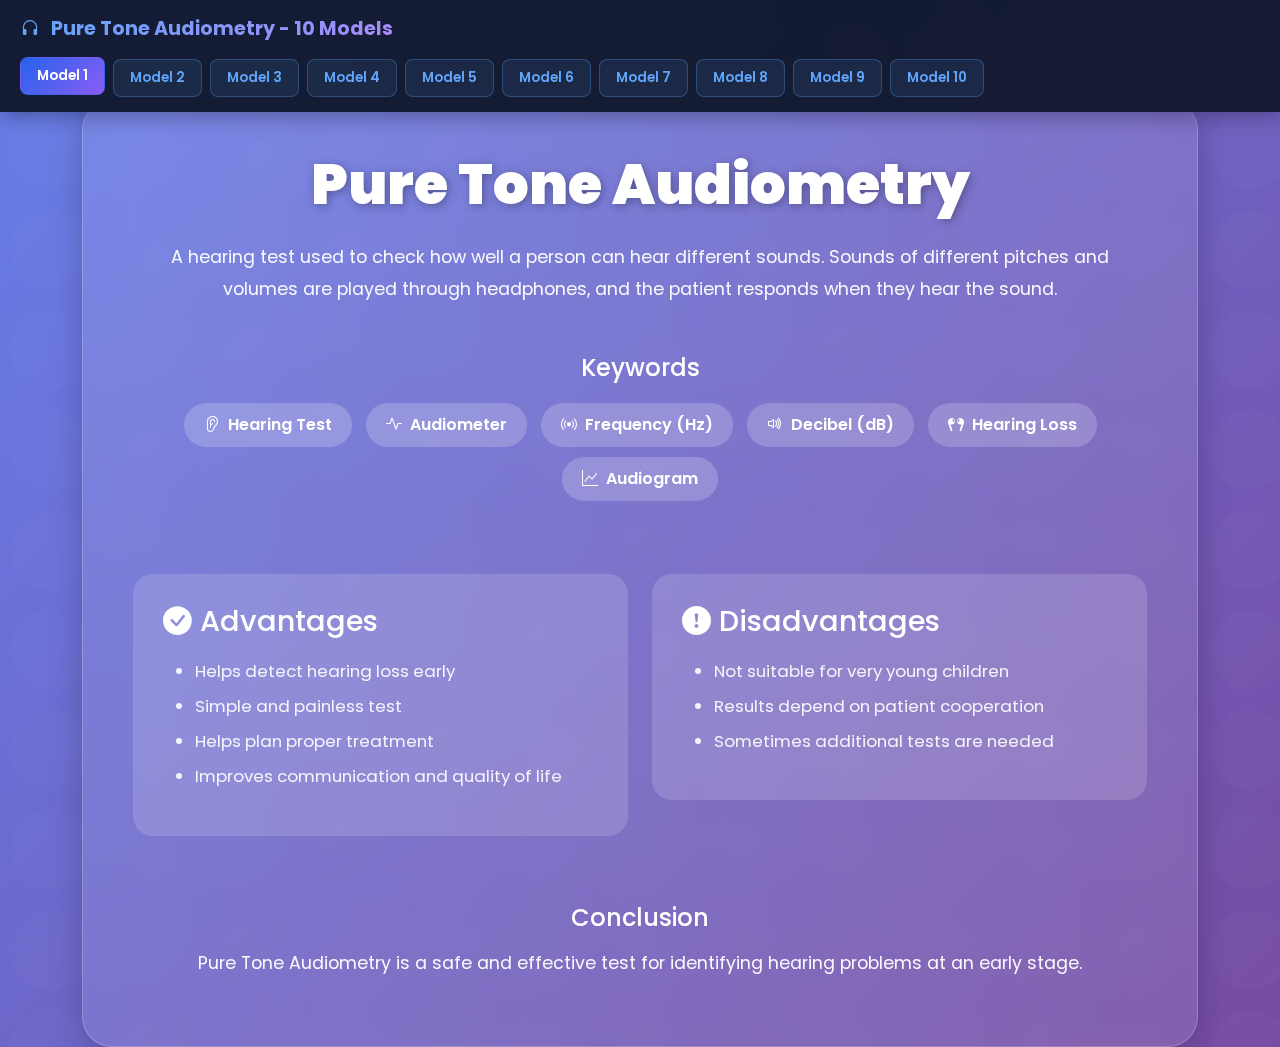
<file: s2.html>
<!DOCTYPE html>
<html lang="en">

<head>
    <meta charset="UTF-8">
    <meta name="viewport" content="width=device-width, initial-scale=1.0">
    <title>Pure Tone Audiometry - 10 Beautiful Section Models</title>
    <link href="https://cdn.jsdelivr.net/npm/bootstrap@5.3.0/dist/css/bootstrap.min.css" rel="stylesheet">
    <link rel="stylesheet" href="https://cdn.jsdelivr.net/npm/bootstrap-icons@1.11.0/font/bootstrap-icons.min.css">
    <link rel="preconnect" href="https://fonts.googleapis.com">
    <link rel="preconnect" href="https://fonts.gstatic.com" crossorigin>
    <link href="https://fonts.googleapis.com/css2?family=Poppins:wght@300;400;500;600;700;800;900&family=Playfair+Display:wght@400;500;600;700;800;900&family=Montserrat:wght@300;400;500;600;700;800;900&family=Orbitron:wght@400;500;600;700;800;900&display=swap" rel="stylesheet">
    
    <style>
        * {
            margin: 0;
            padding: 0;
            box-sizing: border-box;
        }

        body {
            font-family: 'Poppins', sans-serif;
            overflow-x: hidden;
        }

        /* Navigation Bar */
        .section-nav {
            position: fixed;
            top: 0;
            left: 0;
            right: 0;
            z-index: 10000;
            background: rgba(15, 23, 42, 0.95);
            backdrop-filter: blur(20px);
            padding: 15px 0;
            box-shadow: 0 4px 20px rgba(0, 0, 0, 0.3);
        }

        .nav-container {
            max-width: 1400px;
            margin: 0 auto;
            padding: 0 20px;
            display: flex;
            align-items: center;
            justify-content: space-between;
            flex-wrap: wrap;
            gap: 15px;
        }

        .nav-title {
            color: white;
            font-size: 1.2rem;
            font-weight: 700;
            background: linear-gradient(135deg, #60a5fa, #a78bfa);
            -webkit-background-clip: text;
            -webkit-text-fill-color: transparent;
        }

        .nav-buttons {
            display: flex;
            gap: 8px;
            flex-wrap: wrap;
        }

        .nav-btn {
            padding: 8px 16px;
            background: rgba(96, 165, 250, 0.1);
            border: 1px solid rgba(96, 165, 250, 0.3);
            color: #60a5fa;
            border-radius: 8px;
            cursor: pointer;
            font-size: 0.85rem;
            font-weight: 600;
            transition: all 0.3s ease;
        }

        .nav-btn:hover,
        .nav-btn.active {
            background: linear-gradient(135deg, #2563eb, #8b5cf6);
            color: white;
            border-color: transparent;
            transform: translateY(-2px);
        }

        .section-model {
            min-height: 100vh;
            padding-top: 100px;
            display: none;
        }

        .section-model.active {
            display: block;
        }

        /* ========== MODEL 1: GRADIENT GLASS ========== */
        .model-1 {
            background: linear-gradient(135deg, #667eea 0%, #764ba2 100%);
            position: relative;
        }

        .model-1::before {
            content: '';
            position: absolute;
            top: 0;
            left: 0;
            width: 100%;
            height: 100%;
            background: url('data:image/svg+xml,<svg width="100" height="100" xmlns="http://www.w3.org/2000/svg"><circle cx="50" cy="50" r="40" fill="rgba(255,255,255,0.03)"/></svg>');
            opacity: 0.5;
        }

        .model-1 .glass-card {
            background: rgba(255, 255, 255, 0.1);
            backdrop-filter: blur(20px);
            border: 1px solid rgba(255, 255, 255, 0.2);
            border-radius: 30px;
            padding: 50px;
            box-shadow: 0 8px 32px rgba(0, 0, 0, 0.2);
        }

        .model-1 h1 {
            color: white;
            font-size: 3.5rem;
            font-weight: 900;
            margin-bottom: 20px;
            text-shadow: 2px 2px 10px rgba(0, 0, 0, 0.3);
        }

        .model-1 .content-text {
            color: rgba(255, 255, 255, 0.95);
            font-size: 1.1rem;
            line-height: 1.8;
        }

        .model-1 .keyword-badge {
            display: inline-block;
            padding: 10px 20px;
            background: rgba(255, 255, 255, 0.2);
            border-radius: 50px;
            color: white;
            margin: 5px;
            font-weight: 600;
            transition: all 0.3s ease;
        }

        .model-1 .keyword-badge:hover {
            background: rgba(255, 255, 255, 0.3);
            transform: translateY(-5px);
        }

        .model-1 .pro-con-box {
            background: rgba(255, 255, 255, 0.15);
            border-radius: 20px;
            padding: 30px;
            margin: 20px 0;
        }

        .model-1 .pro-con-box h4 {
            color: white;
            font-size: 1.8rem;
            margin-bottom: 20px;
        }

        .model-1 .pro-con-box li {
            color: rgba(255, 255, 255, 0.9);
            margin: 10px 0;
            font-size: 1.05rem;
        }

        /* ========== MODEL 2: MODERN SPLIT ========== */
        .model-2 {
            background: #f8fafc;
        }

        .model-2 .split-container {
            display: grid;
            grid-template-columns: 1fr 1fr;
            gap: 0;
            min-height: 90vh;
        }

        .model-2 .left-panel {
            background: linear-gradient(135deg, #1e293b, #0f172a);
            padding: 80px 60px;
            display: flex;
            flex-direction: column;
            justify-content: center;
        }

        .model-2 .right-panel {
            background: white;
            padding: 80px 60px;
            display: flex;
            flex-direction: column;
            justify-content: center;
        }

        .model-2 h1 {
            color: white;
            font-size: 3.5rem;
            font-weight: 900;
            margin-bottom: 30px;
            line-height: 1.2;
        }

        .model-2 .left-panel p {
            color: #cbd5e1;
            font-size: 1.2rem;
            line-height: 1.9;
        }

        .model-2 .info-card {
            background: #f1f5f9;
            border-left: 5px solid #3b82f6;
            padding: 25px;
            margin: 20px 0;
            border-radius: 10px;
        }

        .model-2 .info-card h4 {
            color: #1e293b;
            font-weight: 700;
            margin-bottom: 15px;
        }

        .model-2 .tag-cloud {
            display: flex;
            flex-wrap: wrap;
            gap: 10px;
            margin: 30px 0;
        }

        .model-2 .tag {
            padding: 8px 18px;
            background: linear-gradient(135deg, #3b82f6, #8b5cf6);
            color: white;
            border-radius: 20px;
            font-size: 0.9rem;
            font-weight: 600;
        }

        /* ========== MODEL 3: NEON DARK ========== */
        .model-3 {
            background: #0a0e27;
            position: relative;
            overflow: hidden;
        }

        .model-3::before {
            content: '';
            position: absolute;
            width: 500px;
            height: 500px;
            background: radial-gradient(circle, rgba(59, 130, 246, 0.3), transparent);
            border-radius: 50%;
            top: -250px;
            right: -250px;
            animation: pulse 3s ease-in-out infinite;
        }

        @keyframes pulse {
            0%, 100% { transform: scale(1); opacity: 0.3; }
            50% { transform: scale(1.2); opacity: 0.5; }
        }

        .model-3 .neon-container {
            max-width: 1200px;
            margin: 0 auto;
            padding: 80px 40px;
        }

        .model-3 h1 {
            color: #60a5fa;
            font-size: 4rem;
            font-weight: 900;
            text-align: center;
            margin-bottom: 20px;
            text-shadow: 0 0 20px rgba(96, 165, 250, 0.5), 0 0 40px rgba(96, 165, 250, 0.3);
            font-family: 'Orbitron', sans-serif;
        }

        .model-3 .neon-card {
            background: rgba(15, 23, 42, 0.8);
            border: 2px solid #3b82f6;
            border-radius: 20px;
            padding: 40px;
            margin: 30px 0;
            box-shadow: 0 0 30px rgba(59, 130, 246, 0.3), inset 0 0 20px rgba(59, 130, 246, 0.1);
            transition: all 0.3s ease;
        }

        .model-3 .neon-card:hover {
            box-shadow: 0 0 50px rgba(59, 130, 246, 0.6), inset 0 0 30px rgba(59, 130, 246, 0.2);
            transform: translateY(-10px);
        }

        .model-3 .neon-card h3 {
            color: #60a5fa;
            font-size: 2rem;
            margin-bottom: 20px;
            text-shadow: 0 0 10px rgba(96, 165, 250, 0.5);
        }

        .model-3 .neon-card p,
        .model-3 .neon-card li {
            color: #cbd5e1;
            font-size: 1.05rem;
            line-height: 1.8;
        }

        .model-3 .neon-grid {
            display: grid;
            grid-template-columns: repeat(auto-fit, minmax(150px, 1fr));
            gap: 20px;
            margin: 40px 0;
        }

        .model-3 .neon-box {
            background: rgba(59, 130, 246, 0.1);
            border: 1px solid #3b82f6;
            border-radius: 15px;
            padding: 20px;
            text-align: center;
            transition: all 0.3s ease;
        }

        .model-3 .neon-box:hover {
            background: rgba(59, 130, 246, 0.2);
            box-shadow: 0 0 20px rgba(59, 130, 246, 0.5);
        }

        .model-3 .neon-box i {
            font-size: 2.5rem;
            color: #60a5fa;
            margin-bottom: 10px;
        }

        .model-3 .neon-box span {
            color: #e2e8f0;
            font-weight: 600;
        }

        /* ========== MODEL 4: MINIMAL ELEGANT ========== */
        .model-4 {
            background: #ffffff;
            font-family: 'Playfair Display', serif;
        }

        .model-4 .elegant-container {
            max-width: 900px;
            margin: 0 auto;
            padding: 100px 40px;
        }

        .model-4 h1 {
            font-size: 4rem;
            font-weight: 900;
            color: #1a1a1a;
            text-align: center;
            margin-bottom: 20px;
            letter-spacing: -2px;
        }

        .model-4 .subtitle {
            text-align: center;
            font-size: 1.3rem;
            color: #666;
            margin-bottom: 60px;
            font-style: italic;
        }

        .model-4 .elegant-divider {
            width: 100px;
            height: 3px;
            background: linear-gradient(90deg, transparent, #1a1a1a, transparent);
            margin: 40px auto;
        }

        .model-4 .content-block {
            margin: 50px 0;
            padding: 40px;
            border-left: 4px solid #1a1a1a;
        }

        .model-4 .content-block h3 {
            font-size: 2rem;
            color: #1a1a1a;
            margin-bottom: 20px;
            font-weight: 700;
        }

        .model-4 .content-block p,
        .model-4 .content-block li {
            font-family: 'Poppins', sans-serif;
            font-size: 1.1rem;
            line-height: 1.9;
            color: #333;
        }

        .model-4 .keyword-list {
            display: flex;
            flex-wrap: wrap;
            gap: 15px;
            margin: 30px 0;
        }

        .model-4 .keyword-item {
            font-family: 'Poppins', sans-serif;
            padding: 10px 25px;
            background: #f5f5f5;
            border: 1px solid #ddd;
            color: #333;
            font-weight: 600;
            transition: all 0.3s ease;
        }

        .model-4 .keyword-item:hover {
            background: #1a1a1a;
            color: white;
            border-color: #1a1a1a;
        }

        /* ========== MODEL 5: CARD GRID ========== */
        .model-5 {
            background: linear-gradient(135deg, #f093fb 0%, #f5576c 100%);
            padding: 80px 0;
        }

        .model-5 .main-title {
            text-align: center;
            color: white;
            font-size: 4rem;
            font-weight: 900;
            margin-bottom: 60px;
            text-shadow: 2px 2px 20px rgba(0, 0, 0, 0.3);
        }

        .model-5 .card-grid {
            display: grid;
            grid-template-columns: repeat(auto-fit, minmax(300px, 1fr));
            gap: 30px;
            max-width: 1400px;
            margin: 0 auto;
            padding: 0 40px;
        }

        .model-5 .grid-card {
            background: white;
            border-radius: 20px;
            padding: 40px;
            box-shadow: 0 20px 60px rgba(0, 0, 0, 0.3);
            transition: all 0.4s ease;
        }

        .model-5 .grid-card:hover {
            transform: translateY(-20px) scale(1.02);
            box-shadow: 0 30px 80px rgba(0, 0, 0, 0.4);
        }

        .model-5 .card-icon {
            width: 70px;
            height: 70px;
            background: linear-gradient(135deg, #f093fb, #f5576c);
            border-radius: 50%;
            display: flex;
            align-items: center;
            justify-content: center;
            margin-bottom: 20px;
        }

        .model-5 .card-icon i {
            font-size: 2rem;
            color: white;
        }

        .model-5 .grid-card h3 {
            font-size: 1.8rem;
            color: #333;
            margin-bottom: 15px;
            font-weight: 700;
        }

        .model-5 .grid-card p,
        .model-5 .grid-card li {
            color: #666;
            line-height: 1.8;
        }

        /* ========== MODEL 6: TIMELINE ========== */
        .model-6 {
            background: #ecfdf5;
            padding: 80px 0;
        }

        .model-6 .timeline-header {
            text-align: center;
            margin-bottom: 80px;
        }

        .model-6 h1 {
            font-size: 3.5rem;
            font-weight: 900;
            color: #065f46;
            margin-bottom: 20px;
        }

        .model-6 .timeline {
            max-width: 1000px;
            margin: 0 auto;
            padding: 0 40px;
            position: relative;
        }

        .model-6 .timeline::before {
            content: '';
            position: absolute;
            left: 50%;
            top: 0;
            bottom: 0;
            width: 4px;
            background: linear-gradient(180deg, #10b981, #059669);
            transform: translateX(-50%);
        }

        .model-6 .timeline-item {
            margin-bottom: 50px;
            position: relative;
        }

        .model-6 .timeline-item:nth-child(odd) .timeline-content {
            margin-right: 52%;
            text-align: right;
        }

        .model-6 .timeline-item:nth-child(even) .timeline-content {
            margin-left: 52%;
            text-align: left;
        }

        .model-6 .timeline-dot {
            position: absolute;
            left: 50%;
            top: 0;
            width: 30px;
            height: 30px;
            background: #10b981;
            border: 5px solid #ecfdf5;
            border-radius: 50%;
            transform: translateX(-50%);
            z-index: 1;
        }

        .model-6 .timeline-content {
            background: white;
            padding: 30px;
            border-radius: 15px;
            box-shadow: 0 10px 30px rgba(0, 0, 0, 0.1);
        }

        .model-6 .timeline-content h3 {
            color: #065f46;
            font-size: 1.8rem;
            margin-bottom: 15px;
            font-weight: 700;
        }

        .model-6 .timeline-content p,
        .model-6 .timeline-content li {
            color: #374151;
            line-height: 1.8;
        }

        /* ========== MODEL 7: MAGAZINE STYLE ========== */
        .model-7 {
            background: #fafafa;
            font-family: 'Montserrat', sans-serif;
        }

        .model-7 .magazine-container {
            max-width: 1400px;
            margin: 0 auto;
            padding: 80px 40px;
        }

        .model-7 .magazine-hero {
            background: linear-gradient(135deg, #ff6b6b, #ee5a6f);
            color: white;
            padding: 100px 60px;
            border-radius: 30px;
            margin-bottom: 60px;
            position: relative;
            overflow: hidden;
        }

        .model-7 .magazine-hero::before {
            content: '';
            position: absolute;
            top: -50%;
            right: -10%;
            width: 400px;
            height: 400px;
            background: rgba(255, 255, 255, 0.1);
            border-radius: 50%;
        }

        .model-7 .magazine-hero h1 {
            font-size: 5rem;
            font-weight: 900;
            margin-bottom: 20px;
            line-height: 1;
            position: relative;
        }

        .model-7 .magazine-hero .lead {
            font-size: 1.5rem;
            opacity: 0.95;
            max-width: 600px;
            position: relative;
        }

        .model-7 .magazine-grid {
            display: grid;
            grid-template-columns: 2fr 1fr;
            gap: 40px;
        }

        .model-7 .main-article {
            background: white;
            padding: 50px;
            border-radius: 20px;
            box-shadow: 0 10px 40px rgba(0, 0, 0, 0.1);
        }

        .model-7 .main-article h2 {
            font-size: 2.5rem;
            font-weight: 800;
            color: #222;
            margin-bottom: 25px;
        }

        .model-7 .main-article p,
        .model-7 .main-article li {
            font-size: 1.1rem;
            line-height: 1.9;
            color: #555;
        }

        .model-7 .sidebar-box {
            background: white;
            padding: 30px;
            border-radius: 20px;
            box-shadow: 0 10px 40px rgba(0, 0, 0, 0.1);
            margin-bottom: 30px;
        }

        .model-7 .sidebar-box h4 {
            font-size: 1.5rem;
            color: #ff6b6b;
            margin-bottom: 20px;
            font-weight: 700;
        }

        /* ========== MODEL 8: GEOMETRIC ========== */
        .model-8 {
            background: #1e1e1e;
            position: relative;
            overflow: hidden;
        }

        .model-8::before {
            content: '';
            position: absolute;
            width: 100%;
            height: 100%;
            background-image: 
                linear-gradient(30deg, transparent 48%, rgba(255, 215, 0, 0.03) 50%, transparent 52%),
                linear-gradient(150deg, transparent 48%, rgba(0, 191, 255, 0.03) 50%, transparent 52%);
            background-size: 80px 80px;
        }

        .model-8 .geometric-container {
            max-width: 1200px;
            margin: 0 auto;
            padding: 80px 40px;
            position: relative;
        }

        .model-8 h1 {
            font-size: 4.5rem;
            font-weight: 900;
            background: linear-gradient(135deg, #ffd700, #00bfff);
            -webkit-background-clip: text;
            -webkit-text-fill-color: transparent;
            text-align: center;
            margin-bottom: 60px;
            font-family: 'Orbitron', sans-serif;
        }

        .model-8 .geo-card {
            background: linear-gradient(135deg, rgba(255, 215, 0, 0.1), rgba(0, 191, 255, 0.1));
            border: 2px solid rgba(255, 215, 0, 0.3);
            border-radius: 0;
            padding: 50px;
            margin: 40px 0;
            position: relative;
            clip-path: polygon(0 0, 100% 0, 100% calc(100% - 30px), calc(100% - 30px) 100%, 0 100%);
        }

        .model-8 .geo-card::before {
            content: '';
            position: absolute;
            bottom: 0;
            right: 0;
            width: 30px;
            height: 30px;
            background: #ffd700;
            clip-path: polygon(0 0, 100% 100%, 0 100%);
        }

        .model-8 .geo-card h3 {
            color: #ffd700;
            font-size: 2.2rem;
            margin-bottom: 20px;
            font-weight: 700;
        }

        .model-8 .geo-card p,
        .model-8 .geo-card li {
            color: #e0e0e0;
            font-size: 1.05rem;
            line-height: 1.8;
        }

        .model-8 .hex-grid {
            display: grid;
            grid-template-columns: repeat(auto-fit, minmax(120px, 1fr));
            gap: 20px;
            margin: 40px 0;
        }

        .model-8 .hex-item {
            background: rgba(255, 215, 0, 0.1);
            border: 2px solid #ffd700;
            padding: 25px 15px;
            text-align: center;
            clip-path: polygon(30% 0%, 70% 0%, 100% 50%, 70% 100%, 30% 100%, 0% 50%);
            transition: all 0.3s ease;
        }

        .model-8 .hex-item:hover {
            background: rgba(255, 215, 0, 0.2);
            transform: scale(1.1);
        }

        .model-8 .hex-item span {
            color: #ffd700;
            font-weight: 700;
            font-size: 0.9rem;
        }

        /* ========== MODEL 9: SOFT PASTEL ========== */
        .model-9 {
            background: linear-gradient(135deg, #ffecd2 0%, #fcb69f 100%);
        }

        .model-9 .pastel-container {
            max-width: 1200px;
            margin: 0 auto;
            padding: 80px 40px;
        }

        .model-9 h1 {
            font-size: 4rem;
            font-weight: 800;
            color: #d84315;
            text-align: center;
            margin-bottom: 20px;
        }

        .model-9 .pastel-subtitle {
            text-align: center;
            font-size: 1.3rem;
            color: #6d4c41;
            margin-bottom: 60px;
        }

        .model-9 .bubble-card {
            background: rgba(255, 255, 255, 0.9);
            backdrop-filter: blur(10px);
            border-radius: 50px;
            padding: 50px;
            margin: 30px 0;
            box-shadow: 0 20px 60px rgba(216, 67, 21, 0.2);
            transition: all 0.4s ease;
        }

        .model-9 .bubble-card:hover {
            transform: translateY(-15px) rotate(1deg);
            box-shadow: 0 30px 80px rgba(216, 67, 21, 0.3);
        }

        .model-9 .bubble-card h3 {
            color: #d84315;
            font-size: 2rem;
            margin-bottom: 20px;
            font-weight: 700;
        }

        .model-9 .bubble-card p,
        .model-9 .bubble-card li {
            color: #6d4c41;
            font-size: 1.05rem;
            line-height: 1.8;
        }

        .model-9 .pill-grid {
            display: flex;
            flex-wrap: wrap;
            gap: 15px;
            justify-content: center;
            margin: 40px 0;
        }

        .model-9 .pill {
            padding: 12px 30px;
            background: white;
            border: 3px solid #d84315;
            border-radius: 50px;
            color: #d84315;
            font-weight: 700;
            transition: all 0.3s ease;
        }

        .model-9 .pill:hover {
            background: #d84315;
            color: white;
            transform: scale(1.1);
        }

        /* ========== MODEL 10: CYBERPUNK ========== */
        .model-10 {
            background: #000000;
            position: relative;
            overflow: hidden;
        }

        .model-10::before {
            content: '';
            position: absolute;
            width: 100%;
            height: 100%;
            background-image: 
                repeating-linear-gradient(0deg, transparent, transparent 2px, rgba(255, 0, 255, 0.03) 2px, rgba(255, 0, 255, 0.03) 4px),
                repeating-linear-gradient(90deg, transparent, transparent 2px, rgba(0, 255, 255, 0.03) 2px, rgba(0, 255, 255, 0.03) 4px);
            animation: scanlines 8s linear infinite;
        }

        @keyframes scanlines {
            0% { transform: translateY(0); }
            100% { transform: translateY(20px); }
        }

        .model-10 .cyber-container {
            max-width: 1200px;
            margin: 0 auto;
            padding: 80px 40px;
            position: relative;
        }

        .model-10 h1 {
            font-size: 5rem;
            font-weight: 900;
            background: linear-gradient(90deg, #ff00ff, #00ffff, #ff00ff);
            background-size: 200% auto;
            -webkit-background-clip: text;
            -webkit-text-fill-color: transparent;
            text-align: center;
            margin-bottom: 60px;
            font-family: 'Orbitron', sans-serif;
            animation: shimmer 3s linear infinite;
            text-shadow: 0 0 20px rgba(255, 0, 255, 0.5);
        }

        @keyframes shimmer {
            to { background-position: 200% center; }
        }

        .model-10 .cyber-box {
            background: rgba(0, 0, 0, 0.7);
            border: 2px solid;
            border-image: linear-gradient(135deg, #ff00ff, #00ffff) 1;
            padding: 40px;
            margin: 30px 0;
            position: relative;
            box-shadow: 
                inset 0 0 20px rgba(255, 0, 255, 0.1),
                0 0 20px rgba(0, 255, 255, 0.2);
        }

        .model-10 .cyber-box::before {
            content: '';
            position: absolute;
            top: -2px;
            left: -2px;
            right: -2px;
            bottom: -2px;
            background: linear-gradient(135deg, #ff00ff, #00ffff);
            z-index: -1;
            opacity: 0.3;
            filter: blur(10px);
        }

        .model-10 .cyber-box h3 {
            color: #00ffff;
            font-size: 2.2rem;
            margin-bottom: 20px;
            font-weight: 700;
            text-shadow: 0 0 10px rgba(0, 255, 255, 0.7);
        }

        .model-10 .cyber-box p,
        .model-10 .cyber-box li {
            color: #e0e0e0;
            font-size: 1.05rem;
            line-height: 1.8;
            text-shadow: 0 0 5px rgba(224, 224, 224, 0.5);
        }

        .model-10 .cyber-grid {
            display: grid;
            grid-template-columns: repeat(auto-fit, minmax(150px, 1fr));
            gap: 20px;
            margin: 40px 0;
        }

        .model-10 .cyber-cell {
            background: rgba(255, 0, 255, 0.1);
            border: 1px solid #ff00ff;
            padding: 20px;
            text-align: center;
            position: relative;
            transition: all 0.3s ease;
        }

        .model-10 .cyber-cell:hover {
            background: rgba(0, 255, 255, 0.1);
            border-color: #00ffff;
            box-shadow: 0 0 30px rgba(0, 255, 255, 0.5);
            transform: translateY(-10px);
        }

        .model-10 .cyber-cell::before {
            content: '';
            position: absolute;
            top: 0;
            left: 0;
            width: 10px;
            height: 10px;
            background: #ff00ff;
        }

        .model-10 .cyber-cell::after {
            content: '';
            position: absolute;
            bottom: 0;
            right: 0;
            width: 10px;
            height: 10px;
            background: #00ffff;
        }

        .model-10 .cyber-cell span {
            color: #00ffff;
            font-weight: 700;
            text-transform: uppercase;
        }

        /* Responsive adjustments */
        @media (max-width: 991px) {
            .model-2 .split-container,
            .model-7 .magazine-grid {
                grid-template-columns: 1fr;
            }

            .model-2 .left-panel,
            .model-2 .right-panel {
                padding: 60px 40px;
            }

            .model-6 .timeline::before {
                left: 30px;
            }

            .model-6 .timeline-item:nth-child(odd) .timeline-content,
            .model-6 .timeline-item:nth-child(even) .timeline-content {
                margin-left: 70px;
                margin-right: 0;
                text-align: left;
            }

            .model-6 .timeline-dot {
                left: 30px;
            }

            h1 {
                font-size: 2.5rem !important;
            }

            .model-7 .magazine-hero h1 {
                font-size: 3rem !important;
            }
        }

        @media (max-width: 768px) {
            .nav-container {
                flex-direction: column;
            }

            .section-model {
                padding-top: 180px;
            }

            .model-1 .glass-card,
            .model-3 .neon-card,
            .model-7 .main-article,
            .model-8 .geo-card,
            .model-9 .bubble-card,
            .model-10 .cyber-box {
                padding: 30px 20px;
            }

            h1 {
                font-size: 2rem !important;
            }

            .model-5 .card-grid,
            .model-8 .hex-grid,
            .model-10 .cyber-grid {
                grid-template-columns: 1fr;
            }
        }

        @media (max-width: 576px) {
            .nav-btn {
                padding: 6px 12px;
                font-size: 0.75rem;
            }

            .section-model {
                padding-top: 200px;
            }

            h1 {
                font-size: 1.5rem !important;
            }
        }
    </style>
</head>

<body>

    <!-- Navigation Bar -->
    <div class="section-nav">
        <div class="nav-container">
            <div class="nav-title">
                <i class="bi bi-headphones me-2"></i>
                Pure Tone Audiometry - 10 Models
            </div>
            <div class="nav-buttons">
                <button class="nav-btn active" onclick="showModel(1)">Model 1</button>
                <button class="nav-btn" onclick="showModel(2)">Model 2</button>
                <button class="nav-btn" onclick="showModel(3)">Model 3</button>
                <button class="nav-btn" onclick="showModel(4)">Model 4</button>
                <button class="nav-btn" onclick="showModel(5)">Model 5</button>
                <button class="nav-btn" onclick="showModel(6)">Model 6</button>
                <button class="nav-btn" onclick="showModel(7)">Model 7</button>
                <button class="nav-btn" onclick="showModel(8)">Model 8</button>
                <button class="nav-btn" onclick="showModel(9)">Model 9</button>
                <button class="nav-btn" onclick="showModel(10)">Model 10</button>
            </div>
        </div>
    </div>

    <!-- MODEL 1: GRADIENT GLASS -->
    <section class="section-model model-1 active" id="model-1">
        <div class="container">
            <div class="glass-card">
                <h1 class="text-center mb-4">Pure Tone Audiometry</h1>
                <p class="content-text text-center mb-5">
                    A hearing test used to check how well a person can hear different sounds. Sounds of different pitches and volumes are played through headphones, and the patient responds when they hear the sound.
                </p>

                <div class="text-center mb-5">
                    <h4 class="text-white mb-3">Keywords</h4>
                    <span class="keyword-badge"><i class="bi bi-ear me-2"></i>Hearing Test</span>
                    <span class="keyword-badge"><i class="bi bi-activity me-2"></i>Audiometer</span>
                    <span class="keyword-badge"><i class="bi bi-broadcast me-2"></i>Frequency (Hz)</span>
                    <span class="keyword-badge"><i class="bi bi-volume-up me-2"></i>Decibel (dB)</span>
                    <span class="keyword-badge"><i class="bi bi-earbuds me-2"></i>Hearing Loss</span>
                    <span class="keyword-badge"><i class="bi bi-graph-up me-2"></i>Audiogram</span>
                </div>

                <div class="row g-4 mb-5">
                    <div class="col-md-6">
                        <div class="pro-con-box">
                            <h4><i class="bi bi-check-circle-fill me-2"></i>Advantages</h4>
                            <ul>
                                <li>Helps detect hearing loss early</li>
                                <li>Simple and painless test</li>
                                <li>Helps plan proper treatment</li>
                                <li>Improves communication and quality of life</li>
                            </ul>
                        </div>
                    </div>
                    <div class="col-md-6">
                        <div class="pro-con-box">
                            <h4><i class="bi bi-exclamation-circle-fill me-2"></i>Disadvantages</h4>
                            <ul>
                                <li>Not suitable for very young children</li>
                                <li>Results depend on patient cooperation</li>
                                <li>Sometimes additional tests are needed</li>
                            </ul>
                        </div>
                    </div>
                </div>

                <div class="text-center">
                    <h4 class="text-white mb-3">Conclusion</h4>
                    <p class="content-text">
                        Pure Tone Audiometry is a safe and effective test for identifying hearing problems at an early stage.
                    </p>
                </div>
            </div>
        </div>
    </section>

    <!-- MODEL 2: MODERN SPLIT -->
    <section class="section-model model-2" id="model-2">
        <div class="split-container">
            <div class="left-panel">
                <h1>Pure Tone Audiometry</h1>
                <p>
                    A hearing test used to check how well a person can hear different sounds. Sounds of different pitches and volumes are played through headphones, and the patient responds when they hear the sound.
                </p>
                <div class="tag-cloud">
                    <span class="tag">Hearing Test</span>
                    <span class="tag">Audiometer</span>
                    <span class="tag">Frequency (Hz)</span>
                    <span class="tag">Decibel (dB)</span>
                    <span class="tag">Hearing Loss</span>
                    <span class="tag">Audiogram</span>
                </div>
            </div>
            <div class="right-panel">
                <div class="info-card">
                    <h4><i class="bi bi-check-circle-fill me-2 text-success"></i>Advantages</h4>
                    <ul>
                        <li>Helps detect hearing loss early</li>
                        <li>Simple and painless test</li>
                        <li>Helps plan proper treatment (medicine, hearing aid, surgery)</li>
                        <li>Improves communication and quality of life</li>
                    </ul>
                </div>
                <div class="info-card">
                    <h4><i class="bi bi-exclamation-circle-fill me-2 text-warning"></i>Disadvantages</h4>
                    <ul>
                        <li>Not suitable for very young children</li>
                        <li>Results depend on patient cooperation</li>
                        <li>Sometimes additional tests are needed</li>
                    </ul>
                </div>
                <div class="info-card">
                    <h4><i class="bi bi-star-fill me-2 text-primary"></i>Conclusion</h4>
                    <p>Pure Tone Audiometry is a safe and effective test for identifying hearing problems at an early stage.</p>
                </div>
            </div>
        </div>
    </section>

    <!-- MODEL 3: NEON DARK -->
    <section class="section-model model-3" id="model-3">
        <div class="neon-container">
            <h1>PURE TONE AUDIOMETRY</h1>
            
            <div class="neon-card">
                <h3><i class="bi bi-info-circle-fill me-2"></i>What is it?</h3>
                <p>
                    Pure Tone Audiometry (PTA) is a hearing test used to check how well a person can hear different sounds. Sounds of different pitches and volumes are played through headphones, and the patient responds when they hear the sound.
                </p>
            </div>

            <div class="neon-grid">
                <div class="neon-box">
                    <i class="bi bi-ear-fill"></i>
                    <br><span>Hearing Test</span>
                </div>
                <div class="neon-box">
                    <i class="bi bi-activity"></i>
                    <br><span>Audiometer</span>
                </div>
                <div class="neon-box">
                    <i class="bi bi-broadcast"></i>
                    <br><span>Frequency (Hz)</span>
                </div>
                <div class="neon-box">
                    <i class="bi bi-volume-up-fill"></i>
                    <br><span>Decibel (dB)</span>
                </div>
                <div class="neon-box">
                    <i class="bi bi-earbuds"></i>
                    <br><span>Hearing Loss</span>
                </div>
                <div class="neon-box">
                    <i class="bi bi-graph-up"></i>
                    <br><span>Audiogram</span>
                </div>
            </div>

            <div class="row g-4">
                <div class="col-md-6">
                    <div class="neon-card">
                        <h3><i class="bi bi-check-circle-fill me-2"></i>Advantages</h3>
                        <ul>
                            <li>Helps detect hearing loss early</li>
                            <li>Simple and painless test</li>
                            <li>Helps plan proper treatment</li>
                            <li>Improves communication and quality of life</li>
                        </ul>
                    </div>
                </div>
                <div class="col-md-6">
                    <div class="neon-card">
                        <h3><i class="bi bi-exclamation-circle-fill me-2"></i>Disadvantages</h3>
                        <ul>
                            <li>Not suitable for very young children</li>
                            <li>Results depend on patient cooperation</li>
                            <li>Sometimes additional tests are needed</li>
                        </ul>
                    </div>
                </div>
            </div>

            <div class="neon-card text-center mt-4">
                <h3>Conclusion</h3>
                <p>Pure Tone Audiometry is a safe and effective test for identifying hearing problems at an early stage.</p>
            </div>
        </div>
    </section>

    <!-- MODEL 4: MINIMAL ELEGANT -->
    <section class="section-model model-4" id="model-4">
        <div class="elegant-container">
            <h1>Pure Tone Audiometry</h1>
            <p class="subtitle">A Comprehensive Hearing Assessment</p>
            
            <div class="elegant-divider"></div>

            <div class="content-block">
                <h3>Overview</h3>
                <p>
                    Pure Tone Audiometry (PTA) is a hearing test used to check how well a person can hear different sounds. Sounds of different pitches and volumes are played through headphones, and the patient responds when they hear the sound.
                </p>
            </div>

            <div class="content-block">
                <h3>Key Terminology</h3>
                <div class="keyword-list">
                    <span class="keyword-item">Hearing Test</span>
                    <span class="keyword-item">Audiometer</span>
                    <span class="keyword-item">Frequency (Hz)</span>
                    <span class="keyword-item">Decibel (dB)</span>
                    <span class="keyword-item">Hearing Loss</span>
                    <span class="keyword-item">Audiogram</span>
                </div>
            </div>

            <div class="content-block">
                <h3>Benefits</h3>
                <ul>
                    <li>Helps detect hearing loss early</li>
                    <li>Simple and painless test</li>
                    <li>Helps plan proper treatment (medicine, hearing aid, surgery)</li>
                    <li>Improves communication and quality of life</li>
                </ul>
            </div>

            <div class="content-block">
                <h3>Limitations</h3>
                <ul>
                    <li>Not suitable for very young children</li>
                    <li>Results depend on patient cooperation</li>
                    <li>Sometimes additional tests are needed</li>
                </ul>
            </div>

            <div class="elegant-divider"></div>

            <div class="content-block text-center">
                <h3>Final Thoughts</h3>
                <p>
                    Pure Tone Audiometry is a safe and effective test for identifying hearing problems at an early stage.
                </p>
            </div>
        </div>
    </section>

    <!-- MODEL 5: CARD GRID -->
    <section class="section-model model-5" id="model-5">
        <div class="container">
            <h1 class="main-title">Pure Tone Audiometry</h1>
            
            <div class="card-grid">
                <div class="grid-card">
                    <div class="card-icon">
                        <i class="bi bi-info-circle-fill"></i>
                    </div>
                    <h3>What is PTA?</h3>
                    <p>
                        A hearing test used to check how well a person can hear different sounds. Sounds of different pitches and volumes are played through headphones.
                    </p>
                </div>

                <div class="grid-card">
                    <div class="card-icon">
                        <i class="bi bi-ear-fill"></i>
                    </div>
                    <h3>Keywords</h3>
                    <p>Hearing Test • Audiometer • Frequency (Hz) • Decibel (dB) • Hearing Loss • Audiogram</p>
                </div>

                <div class="grid-card">
                    <div class="card-icon">
                        <i class="bi bi-check-circle-fill"></i>
                    </div>
                    <h3>Advantages</h3>
                    <ul class="text-start">
                        <li>Helps detect hearing loss early</li>
                        <li>Simple and painless test</li>
                        <li>Helps plan proper treatment</li>
                        <li>Improves quality of life</li>
                    </ul>
                </div>

                <div class="grid-card">
                    <div class="card-icon">
                        <i class="bi bi-exclamation-circle-fill"></i>
                    </div>
                    <h3>Disadvantages</h3>
                    <ul class="text-start">
                        <li>Not suitable for very young children</li>
                        <li>Depends on patient cooperation</li>
                        <li>May need additional tests</li>
                    </ul>
                </div>

                <div class="grid-card">
                    <div class="card-icon">
                        <i class="bi bi-star-fill"></i>
                    </div>
                    <h3>Conclusion</h3>
                    <p>
                        Pure Tone Audiometry is a safe and effective test for identifying hearing problems at an early stage.
                    </p>
                </div>
            </div>
        </div>
    </section>

    <!-- MODEL 6: TIMELINE -->
    <section class="section-model model-6" id="model-6">
        <div class="timeline-header">
            <h1>Pure Tone Audiometry</h1>
            <p style="font-size: 1.2rem; color: #065f46;">A Complete Assessment Journey</p>
        </div>

        <div class="timeline">
            <div class="timeline-item">
                <div class="timeline-dot"></div>
                <div class="timeline-content">
                    <h3>Introduction</h3>
                    <p>
                        Pure Tone Audiometry (PTA) is a hearing test used to check how well a person can hear different sounds. Sounds of different pitches and volumes are played through headphones, and the patient responds when they hear the sound.
                    </p>
                </div>
            </div>

            <div class="timeline-item">
                <div class="timeline-dot"></div>
                <div class="timeline-content">
                    <h3>Key Terms</h3>
                    <p>Hearing Test • Audiometer • Frequency (Hz) • Decibel (dB) • Hearing Loss • Audiogram</p>
                </div>
            </div>

            <div class="timeline-item">
                <div class="timeline-dot"></div>
                <div class="timeline-content">
                    <h3>Advantages</h3>
                    <ul>
                        <li>Helps detect hearing loss early</li>
                        <li>Simple and painless test</li>
                        <li>Helps plan proper treatment</li>
                        <li>Improves communication and quality of life</li>
                    </ul>
                </div>
            </div>

            <div class="timeline-item">
                <div class="timeline-dot"></div>
                <div class="timeline-content">
                    <h3>Disadvantages</h3>
                    <ul>
                        <li>Not suitable for very young children</li>
                        <li>Results depend on patient cooperation</li>
                        <li>Sometimes additional tests are needed</li>
                    </ul>
                </div>
            </div>

            <div class="timeline-item">
                <div class="timeline-dot"></div>
                <div class="timeline-content">
                    <h3>Conclusion</h3>
                    <p>Pure Tone Audiometry is a safe and effective test for identifying hearing problems at an early stage.</p>
                </div>
            </div>
        </div>
    </section>

    <!-- MODEL 7: MAGAZINE STYLE -->
    <section class="section-model model-7" id="model-7">
        <div class="magazine-container">
            <div class="magazine-hero">
                <h1>PURE TONE<br>AUDIOMETRY</h1>
                <p class="lead">Understanding Your Hearing Health Through Advanced Testing</p>
            </div>

            <div class="magazine-grid">
                <div class="main-article">
                    <h2>What is Pure Tone Audiometry?</h2>
                    <p>
                        Pure Tone Audiometry (PTA) is a hearing test used to check how well a person can hear different sounds. Sounds of different pitches and volumes are played through headphones, and the patient responds when they hear the sound.
                    </p>

                    <h2 class="mt-5">The Benefits</h2>
                    <ul>
                        <li>Helps detect hearing loss early</li>
                        <li>Simple and painless test</li>
                        <li>Helps plan proper treatment (medicine, hearing aid, surgery)</li>
                        <li>Improves communication and quality of life</li>
                    </ul>

                    <h2 class="mt-5">Important Considerations</h2>
                    <ul>
                        <li>Not suitable for very young children</li>
                        <li>Results depend on patient cooperation</li>
                        <li>Sometimes additional tests are needed</li>
                    </ul>
                </div>

                <div>
                    <div class="sidebar-box">
                        <h4>Key Terms</h4>
                        <ul class="list-unstyled">
                            <li class="mb-2">• Hearing Test</li>
                            <li class="mb-2">• Audiometer</li>
                            <li class="mb-2">• Frequency (Hz)</li>
                            <li class="mb-2">• Decibel (dB)</li>
                            <li class="mb-2">• Hearing Loss</li>
                            <li class="mb-2">• Audiogram</li>
                        </ul>
                    </div>

                    <div class="sidebar-box">
                        <h4>The Verdict</h4>
                        <p>Pure Tone Audiometry is a safe and effective test for identifying hearing problems at an early stage.</p>
                    </div>
                </div>
            </div>
        </div>
    </section>

    <!-- MODEL 8: GEOMETRIC -->
    <section class="section-model model-8" id="model-8">
        <div class="geometric-container">
            <h1>PURE TONE AUDIOMETRY</h1>

            <div class="geo-card">
                <h3>DEFINITION</h3>
                <p>
                    Pure Tone Audiometry (PTA) is a hearing test used to check how well a person can hear different sounds. Sounds of different pitches and volumes are played through headphones, and the patient responds when they hear the sound.
                </p>
            </div>

            <div class="hex-grid">
                <div class="hex-item"><span>Hearing<br>Test</span></div>
                <div class="hex-item"><span>Audio<br>meter</span></div>
                <div class="hex-item"><span>Freq<br>(Hz)</span></div>
                <div class="hex-item"><span>dB</span></div>
                <div class="hex-item"><span>Hearing<br>Loss</span></div>
                <div class="hex-item"><span>Audio<br>gram</span></div>
            </div>

            <div class="row g-4">
                <div class="col-md-6">
                    <div class="geo-card">
                        <h3>ADVANTAGES</h3>
                        <ul>
                            <li>Helps detect hearing loss early</li>
                            <li>Simple and painless test</li>
                            <li>Helps plan proper treatment</li>
                            <li>Improves communication and quality of life</li>
                        </ul>
                    </div>
                </div>
                <div class="col-md-6">
                    <div class="geo-card">
                        <h3>DISADVANTAGES</h3>
                        <ul>
                            <li>Not suitable for very young children</li>
                            <li>Results depend on patient cooperation</li>
                            <li>Sometimes additional tests are needed</li>
                        </ul>
                    </div>
                </div>
            </div>

            <div class="geo-card text-center">
                <h3>CONCLUSION</h3>
                <p>Pure Tone Audiometry is a safe and effective test for identifying hearing problems at an early stage.</p>
            </div>
        </div>
    </section>

    <!-- MODEL 9: SOFT PASTEL -->
    <section class="section-model model-9" id="model-9">
        <div class="pastel-container">
            <h1>Pure Tone Audiometry</h1>
            <p class="pastel-subtitle">A Gentle Approach to Hearing Assessment</p>

            <div class="bubble-card">
                <h3>About the Test</h3>
                <p>
                    Pure Tone Audiometry (PTA) is a hearing test used to check how well a person can hear different sounds. Sounds of different pitches and volumes are played through headphones, and the patient responds when they hear the sound.
                </p>
            </div>

            <div class="pill-grid">
                <span class="pill">Hearing Test</span>
                <span class="pill">Audiometer</span>
                <span class="pill">Frequency (Hz)</span>
                <span class="pill">Decibel (dB)</span>
                <span class="pill">Hearing Loss</span>
                <span class="pill">Audiogram</span>
            </div>

            <div class="row g-4">
                <div class="col-md-6">
                    <div class="bubble-card">
                        <h3>Benefits</h3>
                        <ul>
                            <li>Helps detect hearing loss early</li>
                            <li>Simple and painless test</li>
                            <li>Helps plan proper treatment</li>
                            <li>Improves quality of life</li>
                        </ul>
                    </div>
                </div>
                <div class="col-md-6">
                    <div class="bubble-card">
                        <h3>Considerations</h3>
                        <ul>
                            <li>Not suitable for very young children</li>
                            <li>Depends on patient cooperation</li>
                            <li>May need additional tests</li>
                        </ul>
                    </div>
                </div>
            </div>

            <div class="bubble-card text-center">
                <h3>Final Thought</h3>
                <p>Pure Tone Audiometry is a safe and effective test for identifying hearing problems at an early stage.</p>
            </div>
        </div>
    </section>

    <!-- MODEL 10: CYBERPUNK -->
    <section class="section-model model-10" id="model-10">
        <div class="cyber-container">
            <h1>PURE TONE AUDIOMETRY</h1>

            <div class="cyber-box">
                <h3>SYSTEM OVERVIEW</h3>
                <p>
                    Pure Tone Audiometry (PTA) is a hearing test used to check how well a person can hear different sounds. Sounds of different pitches and volumes are played through headphones, and the patient responds when they hear the sound.
                </p>
            </div>

            <div class="cyber-grid">
                <div class="cyber-cell"><span>Hearing<br>Test</span></div>
                <div class="cyber-cell"><span>Audio<br>Meter</span></div>
                <div class="cyber-cell"><span>Freq<br>Hz</span></div>
                <div class="cyber-cell"><span>dB<br>Level</span></div>
                <div class="cyber-cell"><span>Hearing<br>Loss</span></div>
                <div class="cyber-cell"><span>Audio<br>Gram</span></div>
            </div>

            <div class="row g-4">
                <div class="col-md-6">
                    <div class="cyber-box">
                        <h3>ADVANTAGES.SYS</h3>
                        <ul>
                            <li>Helps detect hearing loss early</li>
                            <li>Simple and painless test</li>
                            <li>Helps plan proper treatment</li>
                            <li>Improves communication</li>
                        </ul>
                    </div>
                </div>
                <div class="col-md-6">
                    <div class="cyber-box">
                        <h3>LIMITATIONS.SYS</h3>
                        <ul>
                            <li>Not for young children</li>
                            <li>Depends on cooperation</li>
                            <li>May need more tests</li>
                        </ul>
                    </div>
                </div>
            </div>

            <div class="cyber-box text-center">
                <h3>END.TRANSMISSION</h3>
                <p>Pure Tone Audiometry is a safe and effective test for identifying hearing problems at an early stage.</p>
            </div>
        </div>
    </section>

    <script src="https://cdn.jsdelivr.net/npm/bootstrap@5.3.0/dist/js/bootstrap.bundle.min.js"></script>
    
    <script>
        function showModel(modelNumber) {
            // Hide all models
            document.querySelectorAll('.section-model').forEach(model => {
                model.classList.remove('active');
            });

            // Remove active class from all buttons
            document.querySelectorAll('.nav-btn').forEach(btn => {
                btn.classList.remove('active');
            });

            // Show selected model
            document.getElementById('model-' + modelNumber).classList.add('active');

            // Add active class to clicked button
            event.target.classList.add('active');

            // Scroll to top
            window.scrollTo({ top: 0, behavior: 'smooth' });
        }

        // Add scroll animations
        const observeElements = () => {
            const observer = new IntersectionObserver((entries) => {
                entries.forEach(entry => {
                    if (entry.isIntersecting) {
                        entry.target.style.opacity = '1';
                        entry.target.style.transform = 'translateY(0)';
                    }
                });
            }, { threshold: 0.1 });

            document.querySelectorAll('.glass-card, .neon-card, .geo-card, .cyber-box, .bubble-card').forEach(el => {
                el.style.opacity = '0';
                el.style.transform = 'translateY(30px)';
                el.style.transition = 'all 0.6s ease';
                observer.observe(el);
            });
        };

        document.addEventListener('DOMContentLoaded', observeElements);
    </script>

</body>

</html>
</file>
